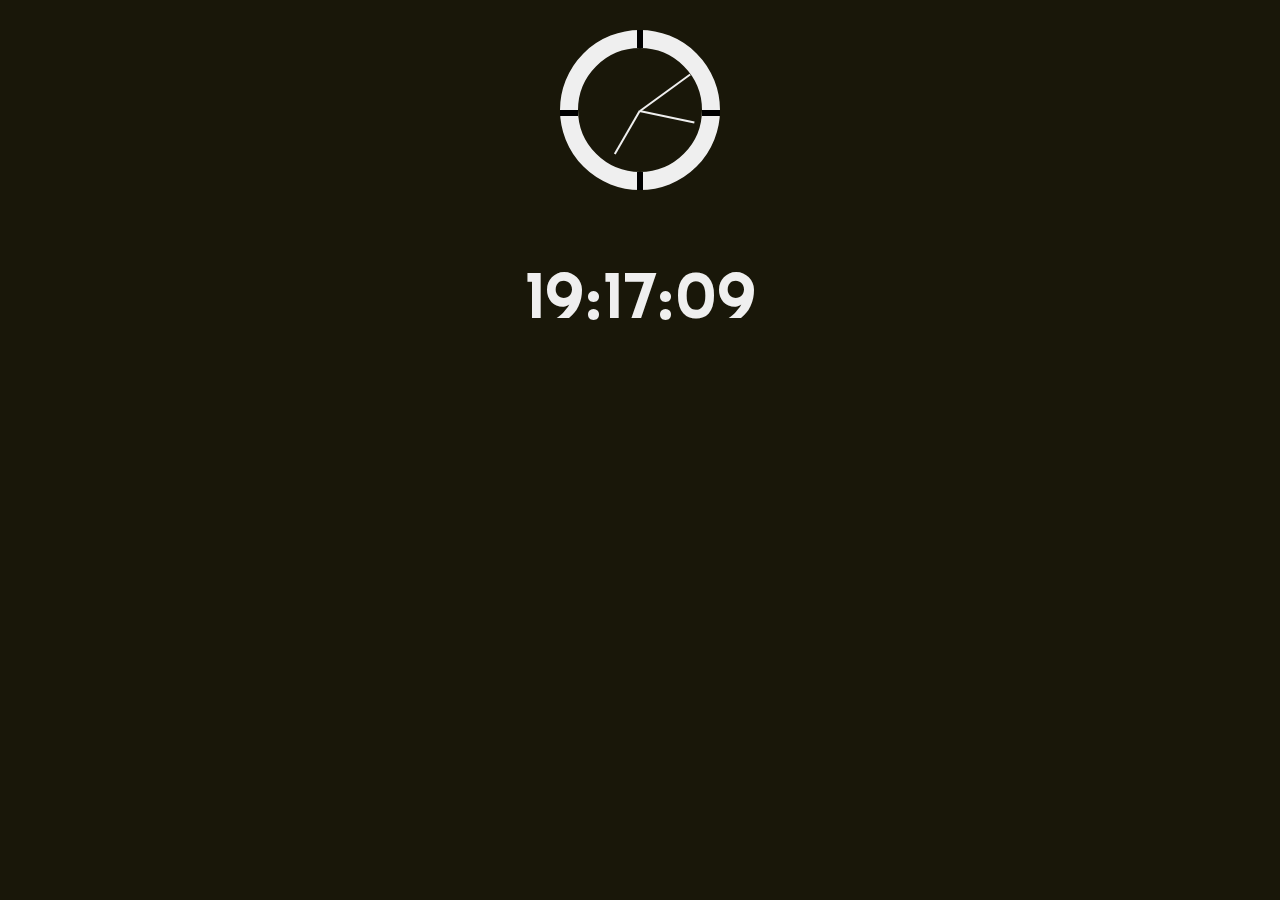
<file: index.html>
<!DOCTYPE html>
<meta name="robots" content="noindex">
<html>
<head>
  <meta charset="utf-8">
  <meta name="viewport" content="width=device-width">
  <link href="https://fonts.googleapis.com/css?family=Righteous" rel="stylesheet" type="text/css">
  <link rel="stylesheet" type="text/css" href="colorclock.css">
  <title>ColorClock</title>
</head>
<body>
  <div id='handles-clock'>
    <div class='handle' id='hours-handle'></div>
    <div class='handle' id='min-handle'></div>
    <div class='handle' id='sec-handle'></div>
    <div class='quarter-markers' id='marker12'></div>
    <div class='quarter-markers' id='marker3'></div>
    <div class='quarter-markers' id='marker6'></div>
    <div class='quarter-markers' id='marker9'></div>
  </div>
  <div id='clock'>12:13:14</div>
  <footer>
    <script type="text/javascript" src="colorclock.js"></script>
  </footer>
</body>
</html>
</file>
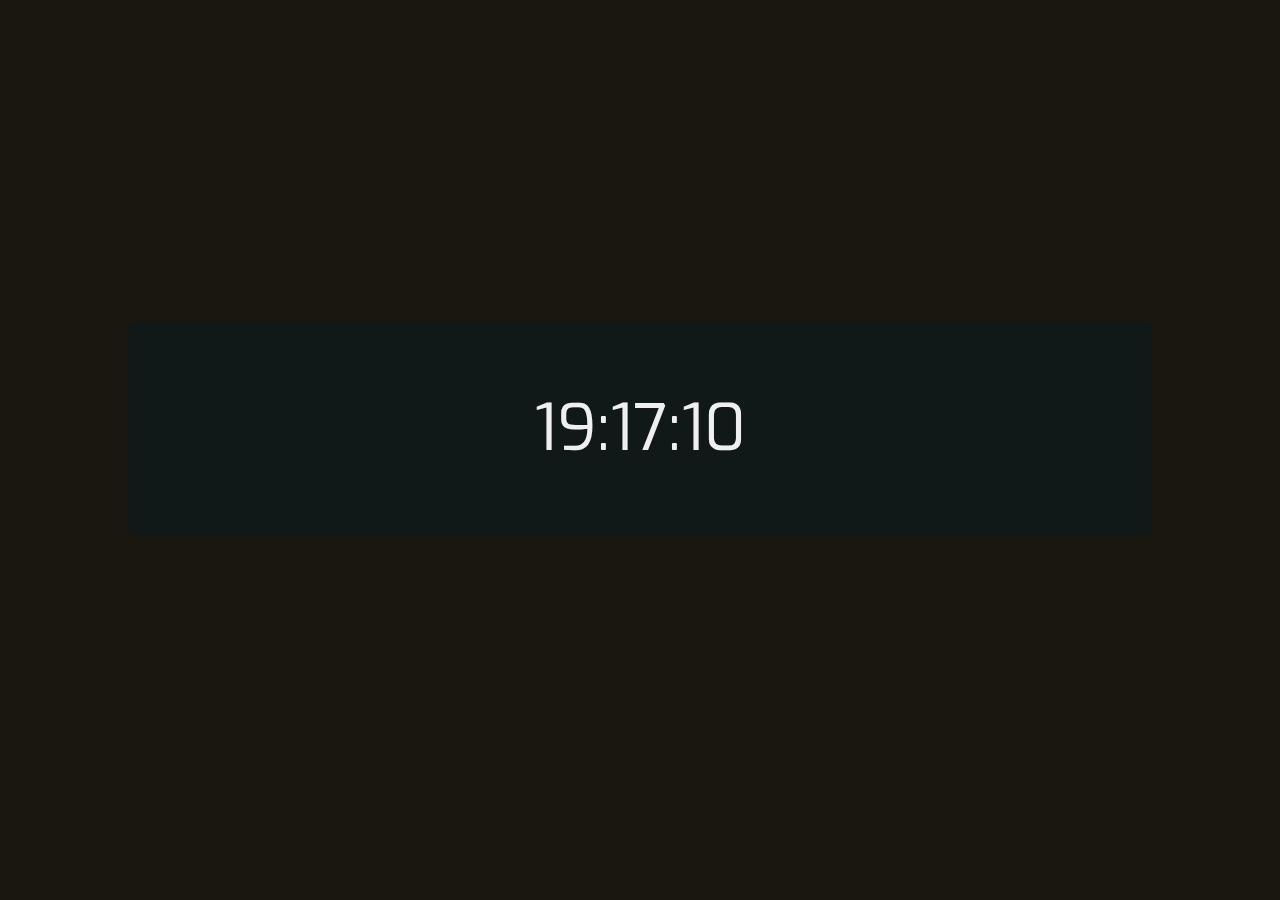
<file: jsbin.colorclock.html>
<!DOCTYPE html>
<!--
Created using JS Bin
http://jsbin.com

Copyright (c) 2016 by zkriszti (http://jsbin.com/fosoqo/1/edit)

Released under the MIT license: http://jsbin.mit-license.org
-->
<meta name="robots" content="noindex">
<html>
<head>
  <meta charset="utf-8">
  <meta name="viewport" content="width=device-width">
  <link href="https://fonts.googleapis.com/css?family=Exo:100" rel="stylesheet" type="text/css">
  <title>ColorClock</title>
<style id="jsbin-css">
* { margin: 0; padding: 0; box-sizing: border-box; }


html, body {
  height: 100%;
}

#clock {
  text-align: center;
  position: relative;
  top: 50%;
  font-family: 'Exo', sans-serif;
  font-size: 4em;
  color: #efefef;
  padding: 1em;
  border-radius: 9px;
  width: 80%;
  margin: -2em 10% 0 10%;
  
  
}
</style>
</head>
<body>
<div id="clock">12:13:14</div>
<script id="jsbin-javascript">
function colorClock() {
var date = new Date();
var hours = date.getHours();
var minutes = date.getMinutes();
var seconds = date.getSeconds();

/*console.log(hours +':' + minutes +':' + seconds);*/

if (seconds < 10) {
  seconds = '0' + seconds;
}

if (minutes < 10) {
  minutes = '0' + minutes;
}

if (hours < 10) {
  hours = '0' + hours;
}

var clockFace= hours +':' + minutes +':' + seconds;

document.getElementById('clock').innerHTML = clockFace;
  
setTimeout(function() {
    colorClock();
  }, 1000);

var hexColor = '#' + hours + minutes + seconds;  
document.getElementsByTagName('body')[0].style.background = hexColor;  
  
var hexColorForClockBg = '#' + seconds + hours + minutes; 
document.getElementById('clock').style.background = hexColorForClockBg;
  
}

colorClock();

</script>
</body>
</html>
</file>
<file: colorclock.css>
* { margin: 0; padding: 0; box-sizing: border-box; }

#handles-clock {
	width: 10rem;
	height: 10rem;
	margin: auto; 
	border: 18px solid #efefef; 
	border-radius: 50%;
	display: block;
	position: relative;
	margin-top: 30px;
}

.handle {
	display: block;
	position: absolute;
	top: 50%;
	width: 50%;
	background: #efefef;
	height: 2px;
	transform-origin: 100%;
	transition-timing-function: ease-in-out;
	transition: 0.05s;
}

.quarter-markers {
	position: absolute; 
	top:-12px; 
	width: 18px; 
	height: 6px;
	background: black; 
	left: calc(50% - 9px); 
	transform: rotate(-90deg); 
	display: block; }

#marker3 {top: 50%; transform: rotate(0deg); left: inherit; right: -18px;}
#marker9 {top: 50%; transform: rotate(0deg); left: -18px;}
#marker6 {top: inherit; transform: rotate(-90deg); bottom: -12px; left: calc(50% - 9px);}

#hours-handle {
	margin-left: 10%; 
	width: 40%;}
#min-handle {
	width: 45%; 
	margin-left: 5%;}

#clock {
  text-align: center;
  position: relative;
  font-family: 'Righteous', sans-serif;
  font-size: 2.2em;
  color: #efefef;
  padding: 1em;
  border-radius: 9px;
  width: 80%;
  margin: 0 auto;
 }
 
 @media screen and (min-width: 480px) {
  #clock {font-size: 4em;}
}
</file>
